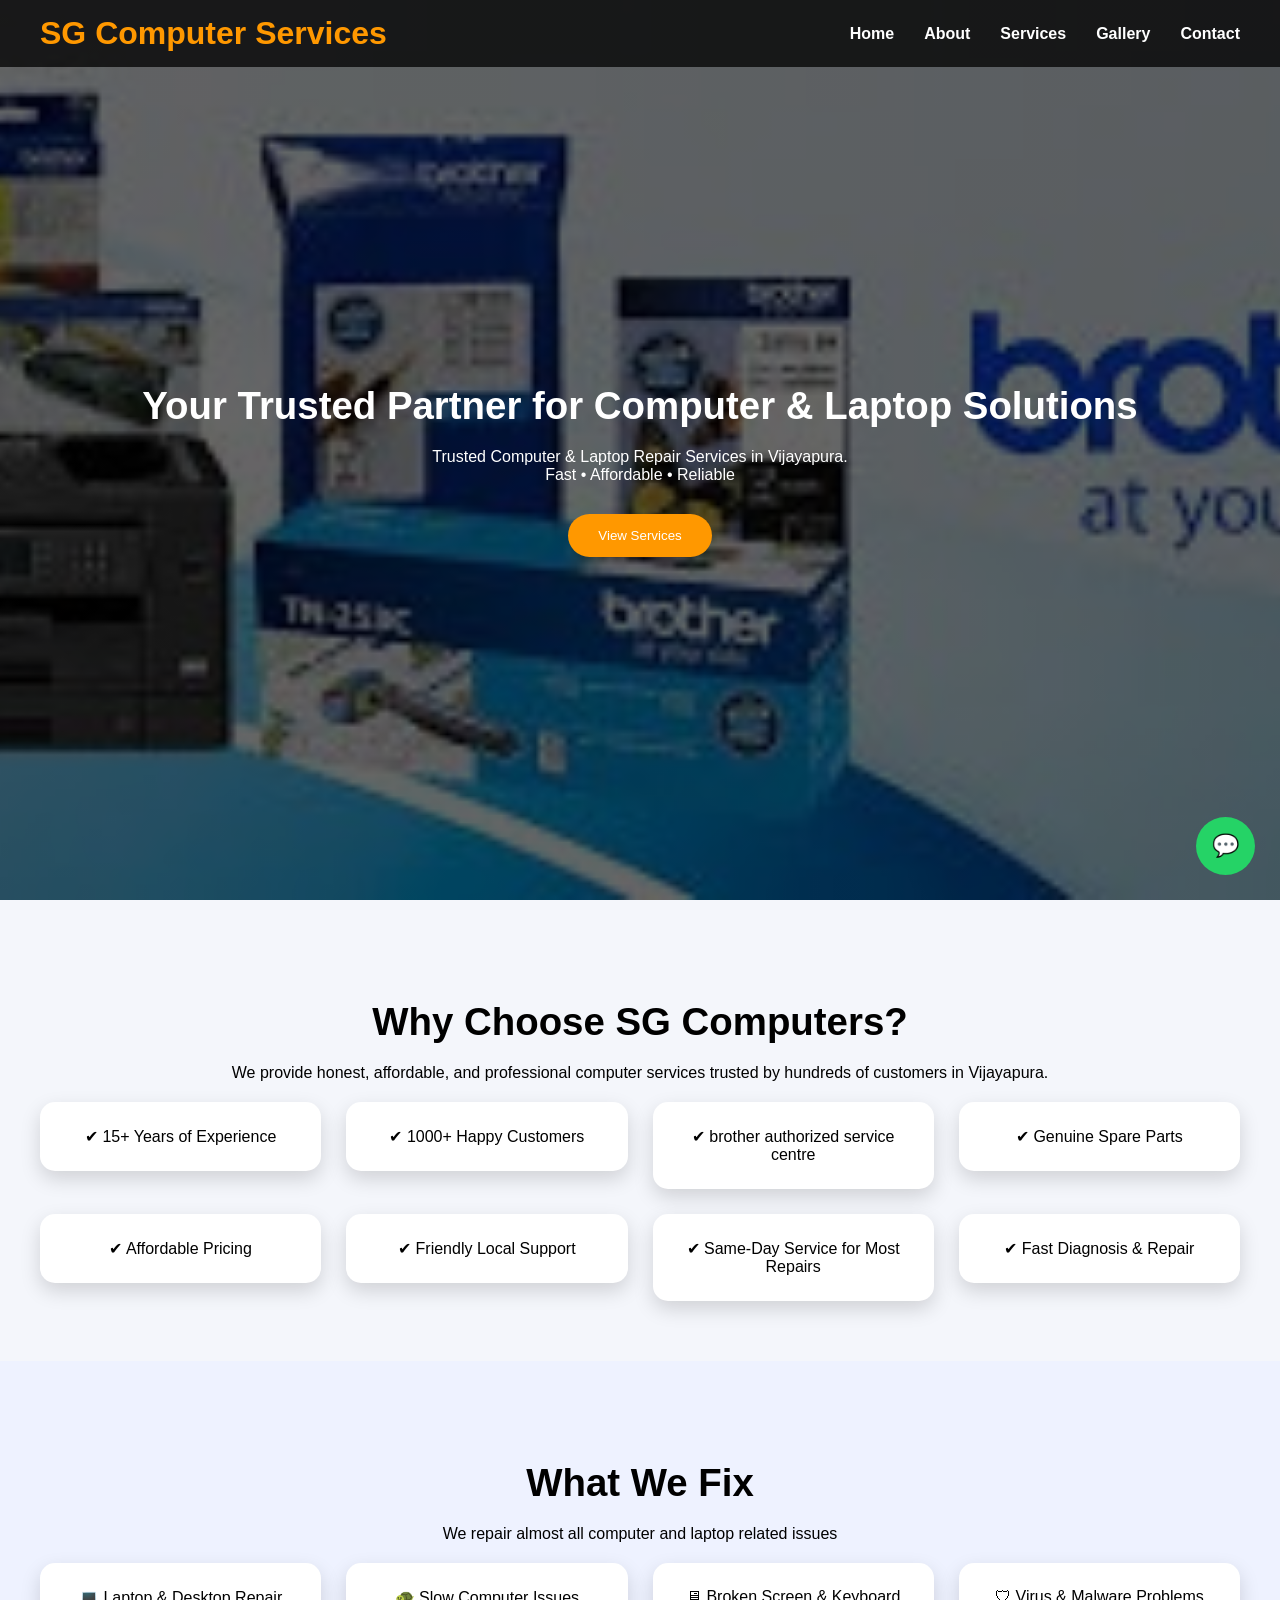
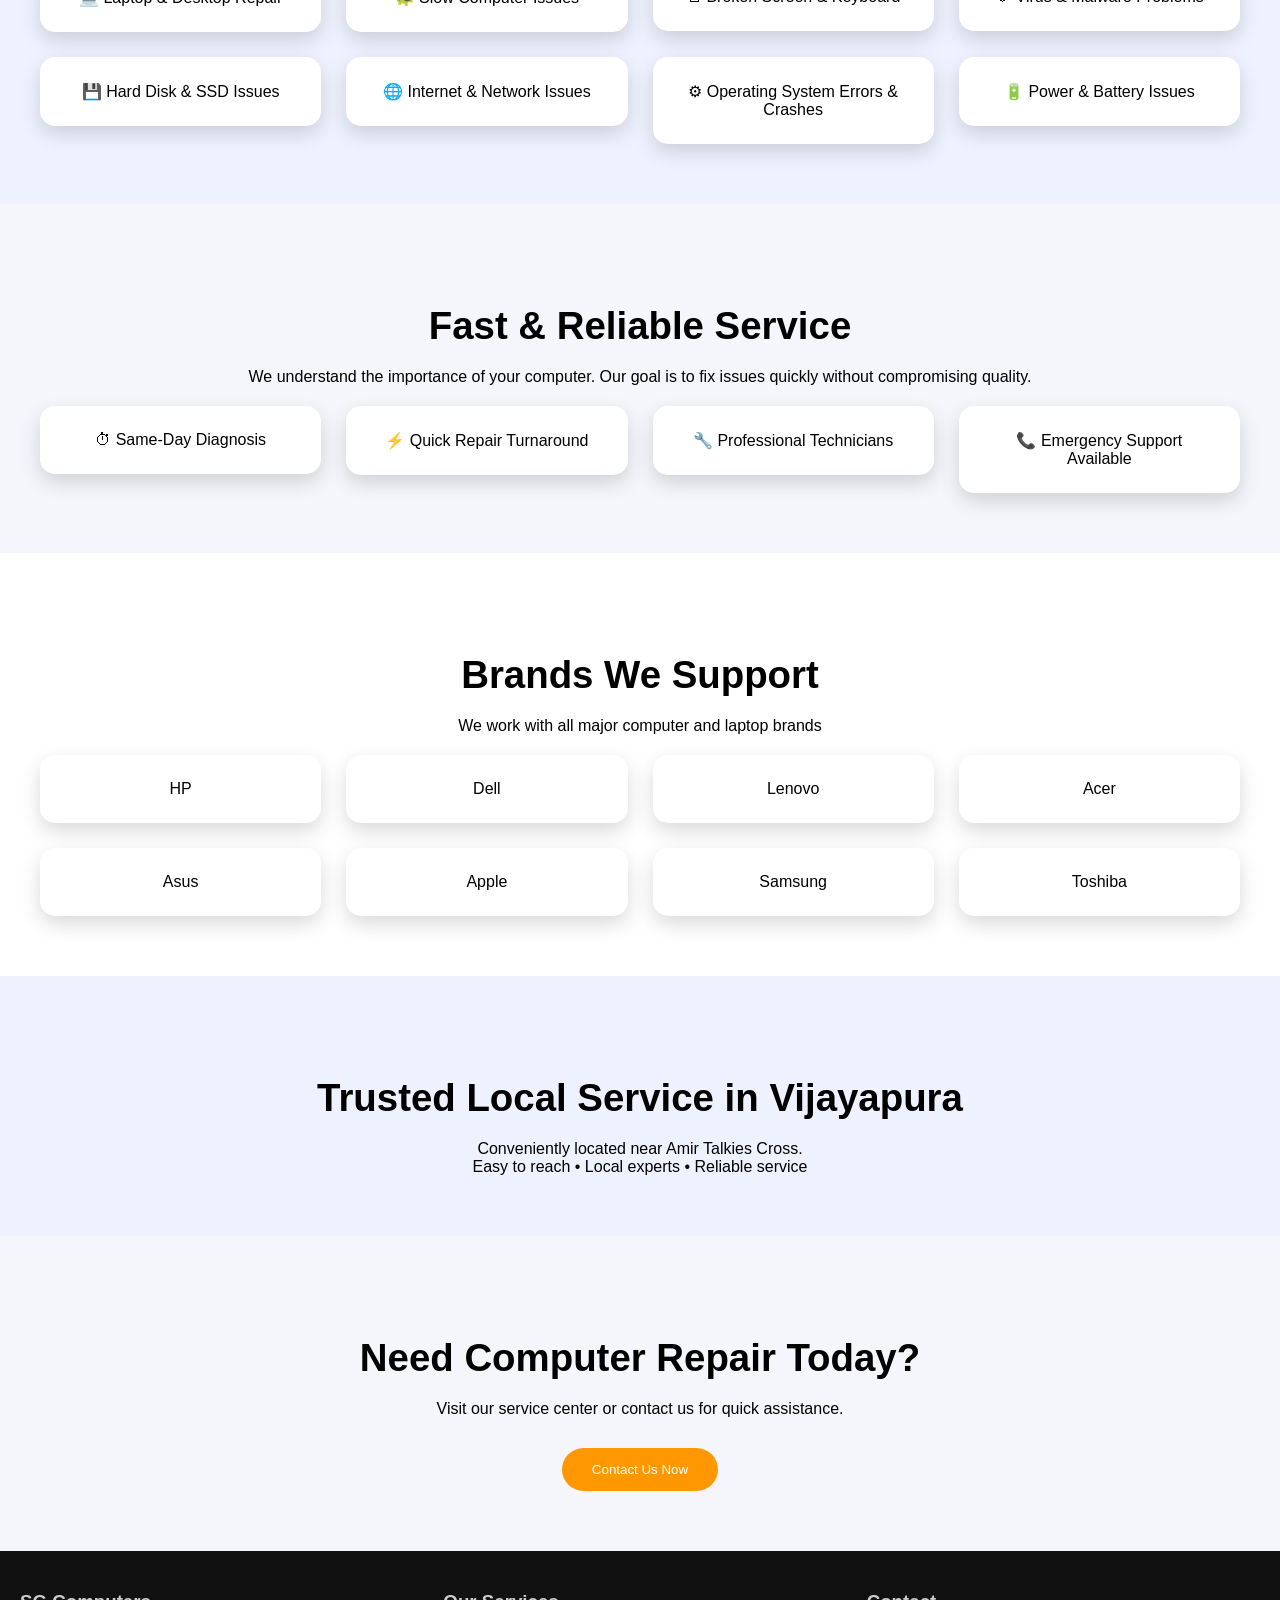
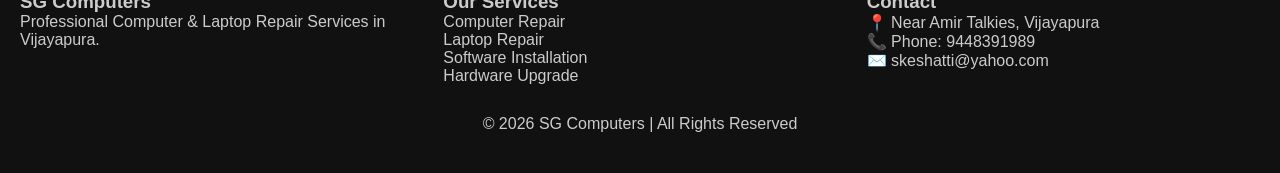
<file: index.html>
<!DOCTYPE html>
<html lang="en">
<head>
<meta charset="UTF-8">
<title>SG Computers | Home</title>
<meta name="viewport" content="width=device-width, initial-scale=1.0">
<link rel="stylesheet" href="style.css">
<script src="script.js" defer></script>
</head>

<body>

<!-- HEADER -->
<header>
    <h1>SG Computer Services</h1>
    <button class="menu-toggle" onclick="toggleMenu()" aria-label="Toggle navigation">
        <span></span>
        <span></span>
        <span></span>
    </button>
    <nav>
        <a href="index.html">Home</a>
        <a href="about.html">About</a>
        <a href="services.html">Services</a>
        <a href="gallery.html">Gallery</a>
        <a href="contact.html">Contact</a>
    </nav>
</header>

<!-- HERO / HOME -->
<section class="home">
    <div>
        <h2>Your Trusted Partner for Computer & Laptop Solutions</h2>
        <p>
            Trusted Computer & Laptop Repair Services in Vijayapura.<br>
            Fast • Affordable • Reliable
        </p>
        <button class="btn" onclick="location.href='services.html'">
            View Services
        </button>
    </div>
</section>

<!-- WHY CHOOSE US -->
<section>
    <h2>Why Choose SG Computers?</h2>
    <p>
        We provide honest, affordable, and professional computer services
        trusted by hundreds of customers in Vijayapura.
    </p>

    <div class="services-box">
        <div class="service">✔ 15+ Years of Experience</div>
        <div class="service">✔ 1000+ Happy Customers</div>
        <div class="service">✔ brother authorized service centre</div>
        <div class="service">✔ Genuine Spare Parts</div>
        <div class="service">✔ Affordable Pricing</div>
        <div class="service">✔ Friendly Local Support</div>
        <div class="service">✔ Same-Day Service for Most Repairs</div>
        <div class="service">✔ Fast Diagnosis & Repair</div>
    </div>
</section>

<!-- WHAT WE FIX -->
<section style="background:#eef2ff;">
    <h2>What We Fix</h2>
    <p>We repair almost all computer and laptop related issues</p>

    <div class="services-box">
        <div class="service">💻 Laptop & Desktop Repair</div>
        <div class="service">🐢 Slow Computer Issues</div>
        <div class="service">🖥 Broken Screen & Keyboard</div>
        <div class="service">🛡 Virus & Malware Problems</div>
        <div class="service">💾 Hard Disk & SSD Issues</div>
        <div class="service">🌐 Internet & Network Issues</div>
        <div class="service">⚙ Operating System Errors & Crashes</div>
        <div class="service">🔋 Power & Battery Issues</div>
    </div>
</section>

<!-- SERVICE HIGHLIGHT -->
<section>
    <h2>Fast & Reliable Service</h2>
    <p>
        We understand the importance of your computer.
        Our goal is to fix issues quickly without compromising quality.
    </p>

    <div class="services-box">
        <div class="service">⏱ Same-Day Diagnosis</div>
        <div class="service">⚡ Quick Repair Turnaround</div>
        <div class="service">🔧 Professional Technicians</div>
        <div class="service">📞 Emergency Support Available</div>
    </div>
</section>

<!-- BRANDS -->
<section style="background:#fff;">
    <h2>Brands We Support</h2>
    <p>
        We work with all major computer and laptop brands
    </p>

    <div class="services-box">
        <div class="service">HP</div>
        <div class="service">Dell</div>
        <div class="service">Lenovo</div>
        <div class="service">Acer</div>
        <div class="service">Asus</div>
        <div class="service">Apple</div>
        <div class="service">Samsung</div>
        <div class="service">Toshiba</div>
    </div>
</section>

<!-- LOCAL TRUST -->
<section style="background:#eef2ff;">
    <h2>Trusted Local Service in Vijayapura</h2>
    <p>
        Conveniently located near Amir Talkies Cross.<br>
        Easy to reach • Local experts • Reliable service
    </p>
</section>

<!-- CALL TO ACTION -->
<section>
    <h2>Need Computer Repair Today?</h2>
    <p>
        Visit our service center or contact us for quick assistance.
    </p>

    <button class="btn" onclick="location.href='contact.html'">
        Contact Us Now
    </button>
</section>

<!-- FOOTER -->
<footer>
    <div class="footer-grid">
        <div>
            <h3>SG Computers</h3>
            <p>
                Professional Computer & Laptop Repair Services
                in Vijayapura.
            </p>
        </div>

        <div>
            <h3>Our Services</h3>
            <p>Computer Repair</p>
            <p>Laptop Repair</p>
            <p>Software Installation</p>
            <p>Hardware Upgrade</p>
        </div>

        <div>
            <h3>Contact</h3>
            <p>📍 Near Amir Talkies, Vijayapura</p>
            <p>📞 Phone: 9448391989</p>
            <p>✉️ skeshatti@yahoo.com</p>
        </div>
    </div>

    <div class="footer-bottom">
        © 2026 SG Computers | All Rights Reserved
    </div>
</footer>

<!-- WHATSAPP -->
<a class="whatsapp" href="https://wa.me/919448391989" target="_blank">💬</a>

</body>
</html>
</file>
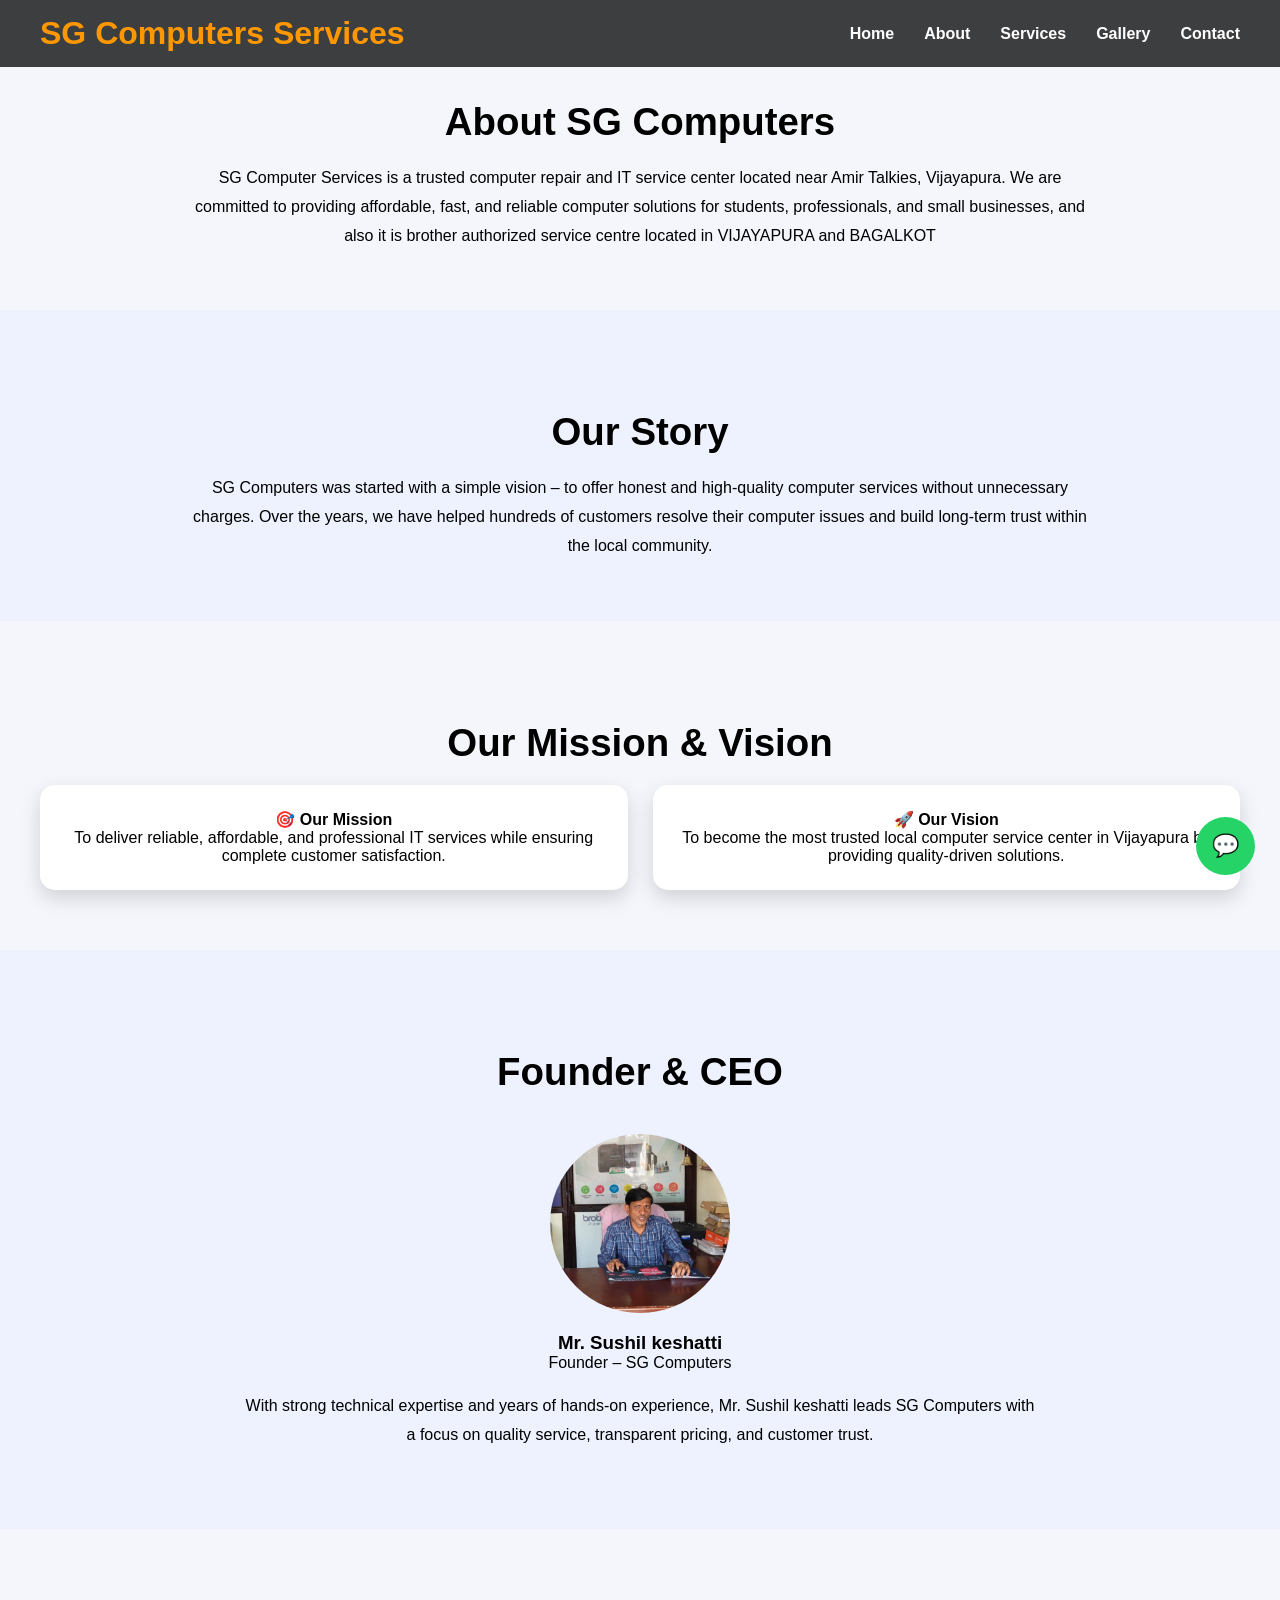
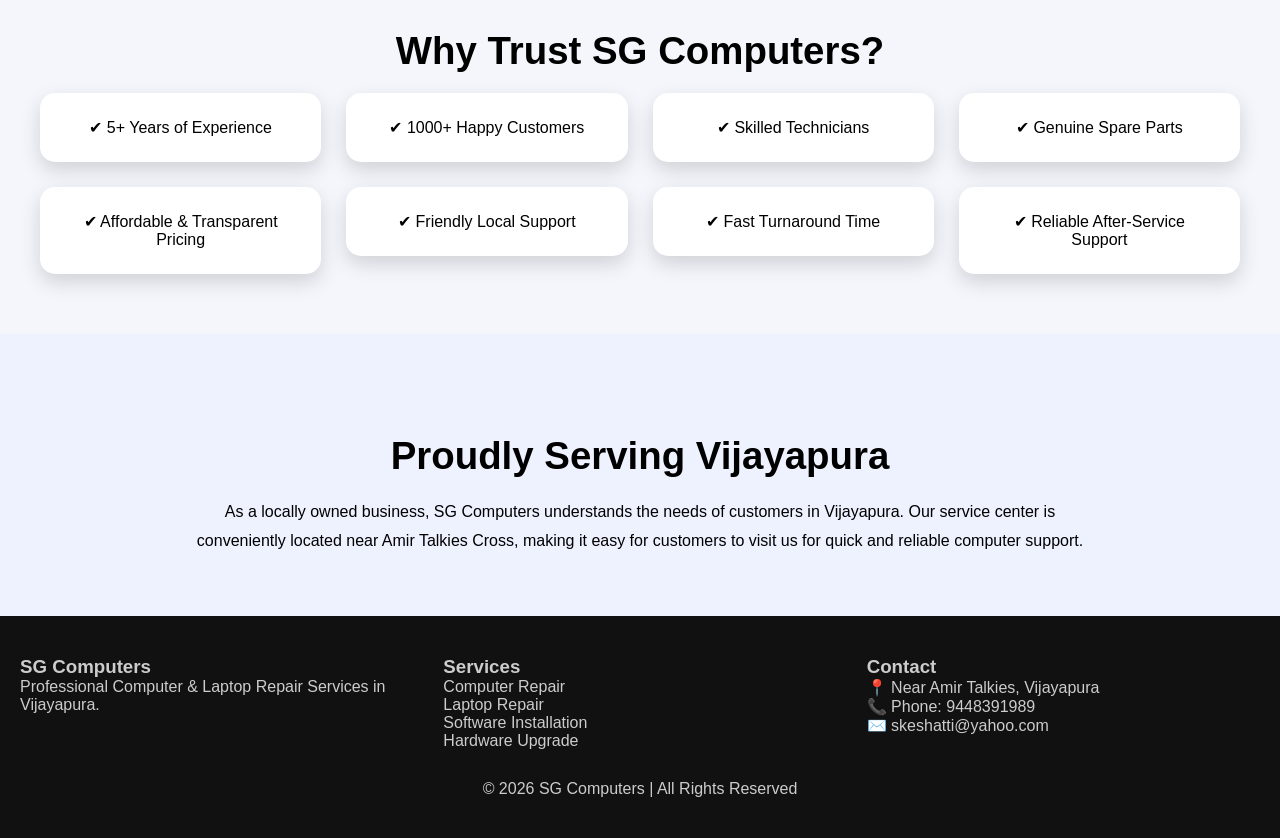
<file: about.html>
<!DOCTYPE html>
<html lang="en">
<head>
<meta charset="UTF-8">
<title>About Us | SG Computers</title>
<meta name="viewport" content="width=device-width, initial-scale=1.0">
<link rel="stylesheet" href="style.css">
<script src="script.js" defer></script>
</head>

<body>

<!-- HEADER -->
<header>
    <h1>SG Computers Services</h1>
    <button class="menu-toggle" onclick="toggleMenu()" aria-label="Toggle navigation">
        <span></span>
        <span></span>
        <span></span>
    </button>
    <nav>
        <a href="index.html">Home</a>
        <a href="about.html">About</a>
        <a href="services.html">Services</a>
        <a href="gallery.html">Gallery</a>
        <a href="contact.html">Contact</a>
    </nav>
</header>

<!-- ABOUT INTRO -->
<section>
    <h2>About SG Computers</h2>
    <p style="max-width:900px; margin:auto; line-height:1.8;">
        SG Computer Services is a trusted computer repair and IT service center
        located near Amir Talkies, Vijayapura. We are committed to providing
        affordable, fast, and reliable computer solutions for students,
        professionals, and small businesses, and also it is brother authorized service centre located in VIJAYAPURA and BAGALKOT
    </p>
</section>

<!-- OUR STORY -->
<section style="background:#eef2ff;">
    <h2>Our Story</h2>
    <p style="max-width:900px; margin:auto; line-height:1.8;">
        SG Computers was started with a simple vision – to offer honest and
        high-quality computer services without unnecessary charges.
        Over the years, we have helped hundreds of customers resolve their
        computer issues and build long-term trust within the local community.
    </p>
</section>

<!-- MISSION & VISION -->
<section>
    <h2>Our Mission & Vision</h2>

    <div class="services-box">
        <div class="service">
            <h4>🎯 Our Mission</h4>
            <p>
                To deliver reliable, affordable, and professional IT services
                while ensuring complete customer satisfaction.
            </p>
        </div>

        <div class="service">
            <h4>🚀 Our Vision</h4>
            <p>
                To become the most trusted local computer service center
                in Vijayapura by providing quality-driven solutions.
            </p>
        </div>
    </div>
</section>

<!-- FOUNDER -->
<section style="background:#eef2ff;">
    <h2>Founder & CEO</h2>

    <img src="ceo.jpg" alt="CEO SG Computers"
         style="width:180px; border-radius:50%; margin-top:20px;">

    <h3 style="margin-top:15px;">Mr. Sushil keshatti</h3>
    <p>Founder – SG Computers</p>

    <p style="max-width:800px; margin:20px auto; line-height:1.8;">
        With strong technical expertise and years of hands-on experience,
        Mr. Sushil keshatti leads SG Computers with a focus on quality service,
        transparent pricing, and customer trust.
    </p>
</section>

<!-- WHY TRUST US -->
<section>
    <h2>Why Trust SG Computers?</h2>

    <div class="services-box">
        <div class="service">✔ 5+ Years of Experience</div>
        <div class="service">✔ 1000+ Happy Customers</div>
        <div class="service">✔ Skilled Technicians</div>
        <div class="service">✔ Genuine Spare Parts</div>
        <div class="service">✔ Affordable & Transparent Pricing</div>
        <div class="service">✔ Friendly Local Support</div>
        <div class="service">✔ Fast Turnaround Time</div>
        <div class="service">✔ Reliable After-Service Support</div>
    </div>
</section>

<!-- LOCAL PRESENCE -->
<section style="background:#eef2ff;">
    <h2>Proudly Serving Vijayapura</h2>
    <p style="max-width:900px; margin:auto; line-height:1.8;">
        As a locally owned business, SG Computers understands the needs of
        customers in Vijayapura. Our service center is conveniently located
        near Amir Talkies Cross, making it easy for customers to visit us
        for quick and reliable computer support.
    </p>
</section>

<!-- FOOTER -->
<footer>
    <div class="footer-grid">
        <div>
            <h3>SG Computers</h3>
            <p>
                Professional Computer & Laptop Repair Services
                in Vijayapura.
            </p>
        </div>

        <div>
            <h3>Services</h3>
            <p>Computer Repair</p>
            <p>Laptop Repair</p>
            <p>Software Installation</p>
            <p>Hardware Upgrade</p>
        </div>

        <div>
            <h3>Contact</h3>
            <p>📍 Near Amir Talkies, Vijayapura</p>
            <p>📞 Phone: 9448391989</p>
            <p>✉️ skeshatti@yahoo.com</p>
        </div>
    </div>

    <div class="footer-bottom">
        © 2026 SG Computers | All Rights Reserved
    </div>
</footer>

<!-- WHATSAPP -->
<a class="whatsapp" href="https://wa.me/919448391989" target="_blank">💬</a>

</body>
</html>
</file>
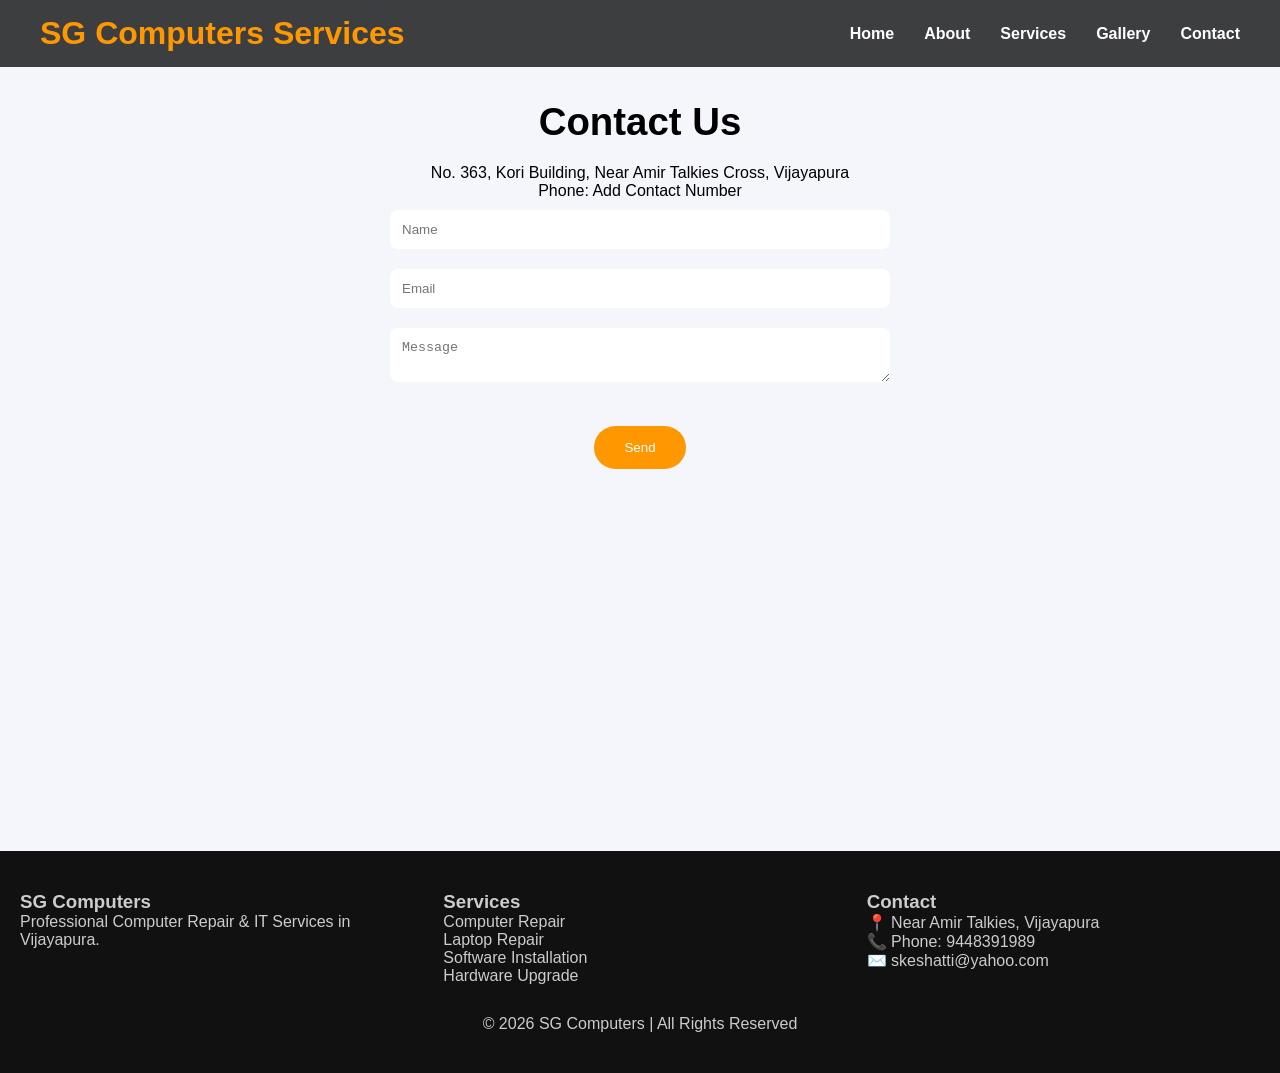
<file: contact.html>
<!DOCTYPE html>
<!--
This is a multi-line comment
-->

<html>
<head>
<title>Contact | SG Computers</title>
<link rel="stylesheet" href="style.css">
<script src="script.js" defer></script>
</head>
<body>

<header>
<h1>SG Computers Services</h1>
<button class="menu-toggle" onclick="toggleMenu()" aria-label="Toggle navigation">
<span></span>
<span></span>
<span></span>
</button>
<nav>
<a href="index.html">Home</a>
<a href="about.html">About</a>
<a href="services.html">Services</a>
<a href="gallery.html">Gallery</a>
<a href="contact.html">Contact</a>
</nav>
</header>

<section>
<h2>Contact Us</h2>

<div class="contact-box">
<p>No. 363, Kori Building, Near Amir Talkies Cross, Vijayapura</p>
<p>Phone: Add Contact Number</p>

<input type="text" placeholder="Name">
<input type="email" placeholder="Email">
<textarea placeholder="Message"></textarea>
<button class="btn" onclick="submitForm()">Send</button>
</div>

<br>
<iframe
src="https://www.google.com/maps?q=Amir+Talkies+Vijayapura&output=embed"
width="100%" height="300" style="border:0;">
</iframe>
</section>
<footer>
    <div class="footer-grid">
        <div>
            <h3>SG Computers</h3>
            <p>Professional Computer Repair & IT Services in Vijayapura.</p>
        </div>

        <div>
            <h3>Services</h3>
            <p>Computer Repair</p>
            <p>Laptop Repair</p>
            <p>Software Installation</p>
            <p>Hardware Upgrade</p>
        </div>

        <div>
            <h3>Contact</h3>
            <p>📍 Near Amir Talkies, Vijayapura</p>
            <p>📞 Phone: 9448391989</p>
            <p>✉️ skeshatti@yahoo.com</p>
        </div>
    </div>

    <div class="footer-bottom">
        © 2026 SG Computers | All Rights Reserved
    </div>
</footer>

</body>
</html>
</file>
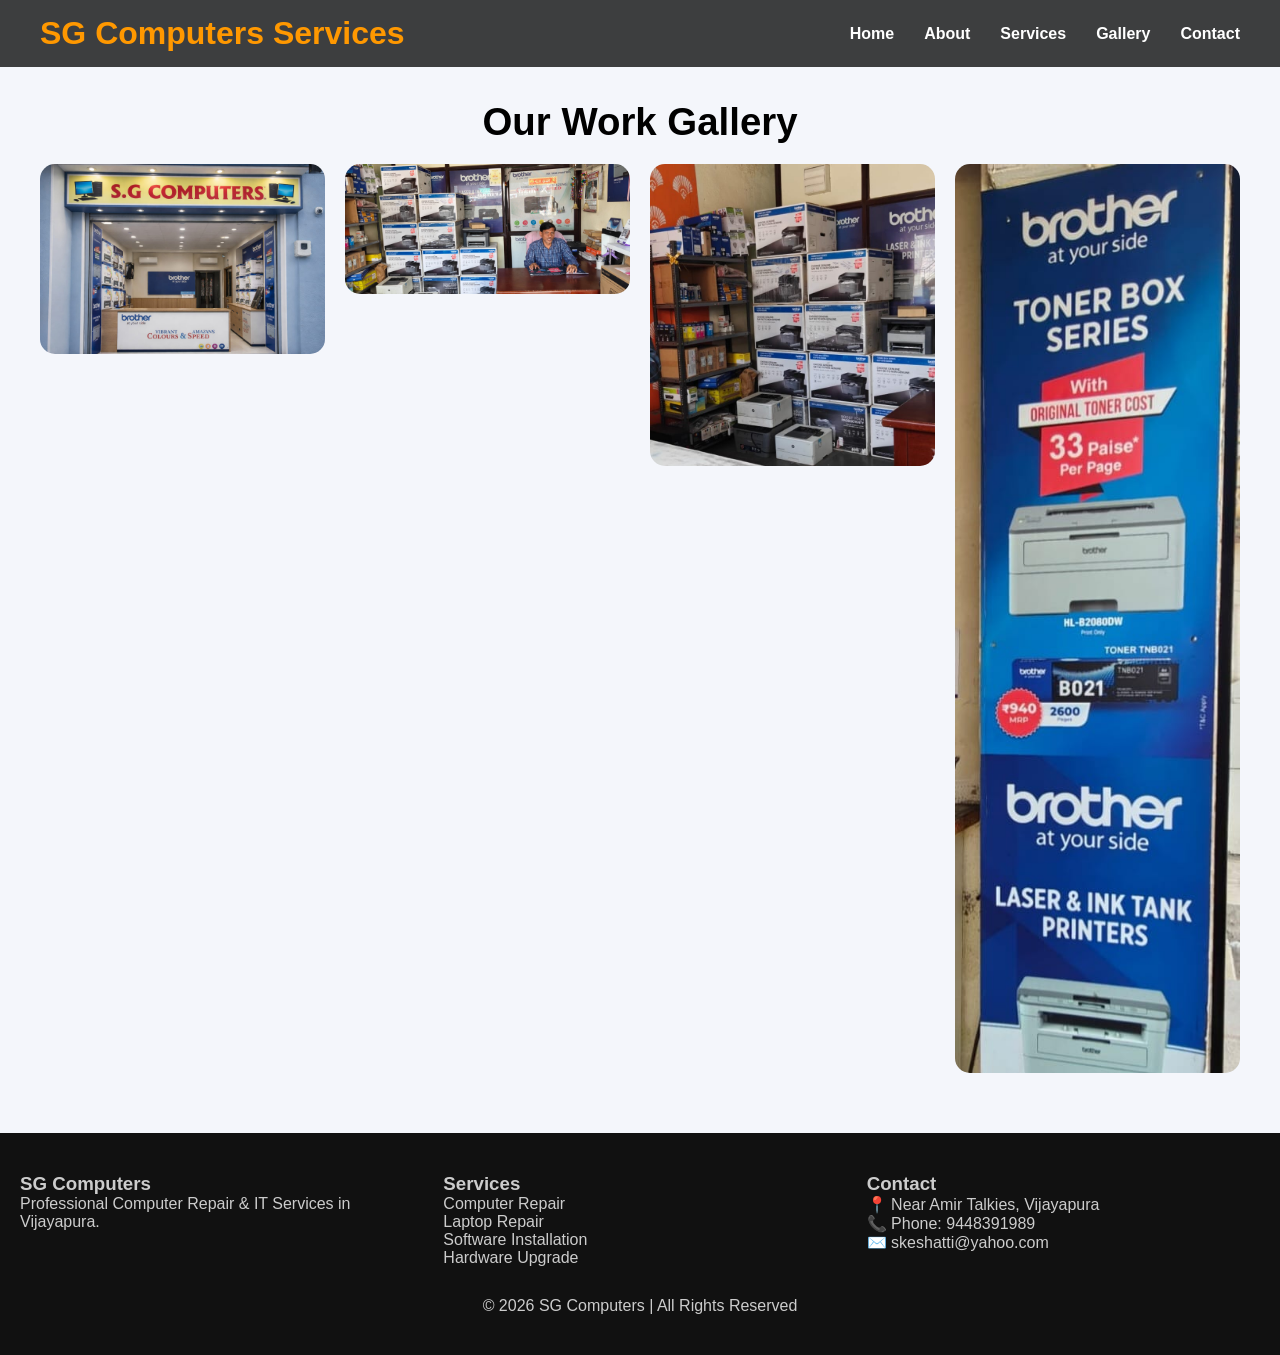
<file: gallery.html>
<!DOCTYPE html>
<html>
<head>
<title>Gallery | SG Computers</title>
<link rel="stylesheet" href="style.css">
<script src="script.js" defer></script>
</head>
<body>

<header>
<h1>SG Computers Services</h1>
<button class="menu-toggle" onclick="toggleMenu()" aria-label="Toggle navigation">
<span></span>
<span></span>
<span></span>
</button>
<nav>
<a href="index.html">Home</a>
<a href="about.html">About</a>
<a href="services.html">Services</a>
<a href="gallery.html">Gallery</a>
<a href="contact.html">Contact</a>
</nav>
</header>

<section>
<h2>Our Work Gallery</h2>

<div class="gallery-grid">
<img src="photo1.jpeg">
<img src="photo2.jpeg">
<img src="photo3.jpeg">
<img src="photo4.jpeg">
</div>
</section>
<footer>
    <div class="footer-grid">
        <div>
            <h3>SG Computers</h3>
            <p>Professional Computer Repair & IT Services in Vijayapura.</p>
        </div>

        <div>
            <h3>Services</h3>
            <p>Computer Repair</p>
            <p>Laptop Repair</p>
            <p>Software Installation</p>
            <p>Hardware Upgrade</p>
        </div>

        <div>
            <h3>Contact</h3>
            <p>📍 Near Amir Talkies, Vijayapura</p>
            <p>📞 Phone: 9448391989</p>
            <p>✉️ skeshatti@yahoo.com</p>
        </div>
    </div>

    <div class="footer-bottom">
        © 2026 SG Computers | All Rights Reserved
    </div>
</footer>

</body>
</html>
</file>
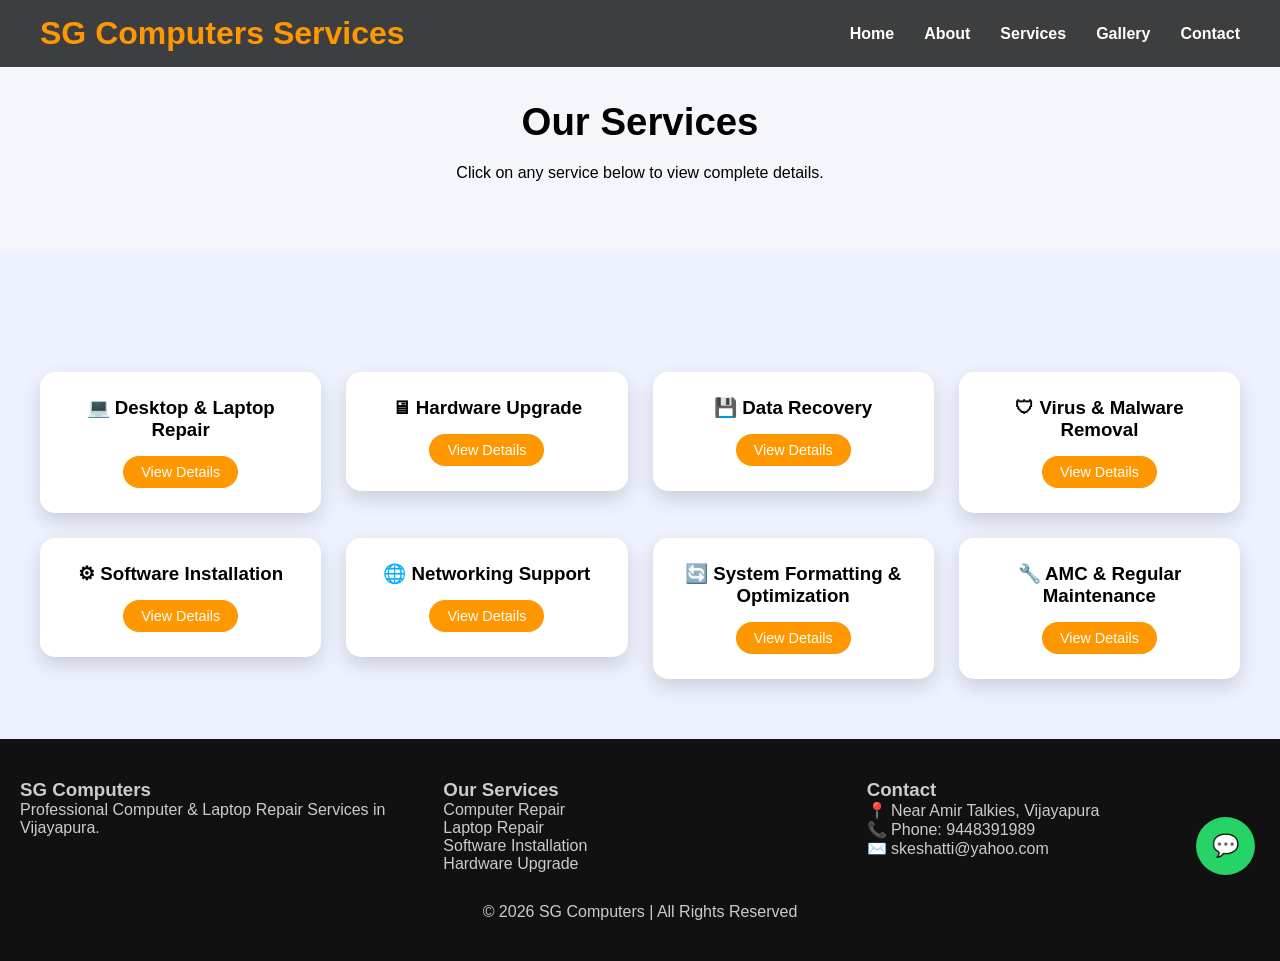
<file: services.html>
<!DOCTYPE html>
<html lang="en">
<head>
<meta charset="UTF-8">
<title>Services | SG Computers</title>
<meta name="viewport" content="width=device-width, initial-scale=1.0">
<link rel="stylesheet" href="style.css">
<script src="script.js"></script>
</head>

<body>

<header>
    <h1>SG Computers Services</h1>
    <button class="menu-toggle" onclick="toggleMenu()" aria-label="Toggle navigation">
        <span></span>
        <span></span>
        <span></span>
    </button>
    <nav>
        <a href="index.html">Home</a>
        <a href="about.html">About</a>
        <a href="services.html">Services</a>
        <a href="gallery.html">Gallery</a>
        <a href="contact.html">Contact</a>
    </nav>
</header>

<section>
    <h2>Our Services</h2>
    <p style="max-width:900px; margin: 10px auto;">
        Click on any service below to view complete details.
    </p>
</section>

<section style="background:#eef2ff;">
<div class="services-box">

<!-- SERVICE 1 -->
<div class="service">
<h3>💻 Desktop & Laptop Repair</h3>
<button onclick="toggleDetails('s1')">View Details</button>
<div class="service-details" id="s1">
We fix power issues, display problems, motherboard faults,
keyboard issues, overheating, and performance problems
for all major laptop and desktop brands.
</div>
</div>

<!-- SERVICE 2 -->
<div class="service">
<h3>🖥 Hardware Upgrade</h3>
<button onclick="toggleDetails('s2')">View Details</button>
<div class="service-details" id="s2">
Upgrade RAM, SSD, HDD, graphics cards, and other components
to significantly boost system speed and performance.
</div>
</div>

<!-- SERVICE 3 -->
<div class="service">
<h3>💾 Data Recovery</h3>
<button onclick="toggleDetails('s3')">View Details</button>
<div class="service-details" id="s3">
Recover lost data from formatted drives, corrupted disks,
pen drives, memory cards, and accidental deletions.
</div>
</div>

<!-- SERVICE 4 -->
<div class="service">
<h3>🛡 Virus & Malware Removal</h3>
<button onclick="toggleDetails('s4')">View Details</button>
<div class="service-details" id="s4">
Complete virus removal, malware cleaning, spyware protection,
and antivirus installation for long-term security.
</div>
</div>

<!-- SERVICE 5 -->
<div class="service">
<h3>⚙ Software Installation</h3>
<button onclick="toggleDetails('s5')">View Details</button>
<div class="service-details" id="s5">
Windows OS installation, driver setup, MS Office,
design software, programming tools, and other applications.
</div>
</div>

<!-- SERVICE 6 -->
<div class="service">
<h3>🌐 Networking Support</h3>
<button onclick="toggleDetails('s6')">View Details</button>
<div class="service-details" id="s6">
Internet setup, Wi-Fi router configuration, LAN setup,
and basic office/home networking solutions.
</div>
</div>

<!-- SERVICE 7 -->
<div class="service">
<h3>🔄 System Formatting & Optimization</h3>
<button onclick="toggleDetails('s7')">View Details</button>
<div class="service-details" id="s7">
Full system format, OS reinstall, performance tuning,
and optimization to restore speed and stability.
</div>
</div>

<!-- SERVICE 8 -->
<div class="service">
<h3>🔧 AMC & Regular Maintenance</h3>
<button onclick="toggleDetails('s8')">View Details</button>
<div class="service-details" id="s8">
Annual Maintenance Contracts for offices and businesses,
including regular system checkups and priority support.
</div>
</div>

</div>
</section>

<footer>
    <div class="footer-grid">
        <div>
            <h3>SG Computers</h3>
            <p>
                Professional Computer & Laptop Repair Services
                in Vijayapura.
            </p>
        </div>

        <div>
            <h3>Our Services</h3>
            <p>Computer Repair</p>
            <p>Laptop Repair</p>
            <p>Software Installation</p>
            <p>Hardware Upgrade</p>
        </div>

        <div>
            <h3>Contact</h3>
            <p>📍 Near Amir Talkies, Vijayapura</p>
            <p>📞 Phone: 9448391989</p>
            <p>✉️ skeshatti@yahoo.com</p>
        </div>
    </div>

    <div class="footer-bottom">
        © 2026 SG Computers | All Rights Reserved
    </div>
</footer>

<a class="whatsapp" href="https://wa.me/919448391989" target="_blank">💬</a>

</body>
</html>
</file>
<file: style.css>
*{
    margin:0;
    padding:0;
    box-sizing:border-box;
}

body{
    font-family:'Segoe UI', sans-serif;
    background:#f4f6fb;
}

header{
    position:fixed;
    top:0;
    width:100%;
    background:rgba(0,0,0,0.75);
    padding:15px 40px;
    display:flex;
    justify-content:space-between;
    align-items:center;
    z-index:1000;
}

header h1{
    color:#ff9800;
}

.menu-toggle{
    display:none;
    background:none;
    border:none;
    cursor:pointer;
    flex-direction:column;
    gap:5px;
}

.menu-toggle span{
    width:26px;
    height:3px;
    background:#fff;
    border-radius:2px;
    display:block;
}

nav{
    display:flex;
    align-items:center;
    gap:10px;
}

nav a{
    color:white;
    text-decoration:none;
    margin-left:20px;
    font-weight:bold;
}

nav a:hover{
    color:#ff9800;
}

section{
    padding:100px 40px 60px;
    text-align:center;
}

h2{
    font-size:2.4rem;
    margin-bottom:20px;
}

.btn{
    background:#ff9800;
    border:none;
    padding:14px 30px;
    border-radius:30px;
    color:white;
    cursor:pointer;
    margin-top: 30px;
}

.btn:hover{
    background:#e68900;
}

/* HOME */
.home{
    height:100vh;
    background:
    linear-gradient(rgba(0,0,0,0.6),rgba(0,0,0,0.6)),
    url('images (2).jpg') center/cover no-repeat;
    color:white;
    display:flex;
    justify-content:center;
    align-items:center;
    text-align:center;
}

/* SERVICES */
.services-box{
    display:grid;
    grid-template-columns:repeat(auto-fit,minmax(250px,1fr));
    gap:25px;
    margin-top:20px;
    align-items: start;
}

.service{
    background:white;
    padding:25px;
    border-radius:15px;
    box-shadow:0 8px 20px rgba(0,0,0,0.15);
}

/* GALLERY */
.gallery-grid{
    display:grid;
    grid-template-columns:repeat(auto-fit,minmax(220px,1fr));
    gap:20px;
}

.gallery-grid img{
    width:100%;
    border-radius:15px;
}

/* CONTACT */
.contact-box{
    max-width:500px;
    margin:auto;
}

.contact-box input,
.contact-box textarea{
    width:100%;
    padding:12px;
    margin:10px 0;
    border-radius:8px;
    border:none;
}

/* FOOTER */
footer{
    background:#111;
    color:#ccc;
    padding:40px 20px;
}

.footer-grid{
    display:grid;
    grid-template-columns:repeat(auto-fit,minmax(250px,1fr));
    gap:30px;
}

.footer-bottom{
    text-align:center;
    margin-top:30px;
}

/* WHATSAPP */
.whatsapp{
    position:fixed;
    bottom:25px;
    right:25px;
    background:#25D366;
    color:white;
    padding:16px;
    border-radius:50%;
    text-decoration:none;
    font-size:22px;
}

/* SERVICE DETAILS TOGGLE */
.service-details {
    display: none;
    margin-top: 12px;
    font-size: 0.95rem;
    line-height: 1.7;
    color: #444;
}

@media screen and (max-width: 900px) {
    header {
        padding: 12px 18px;
    }

    nav {
        position: absolute;
        top: 72px;
        right: 0;
        left: 0;
        background: rgba(0, 0, 0, 0.95);
        flex-direction: column;
        align-items: flex-start;
        max-height: 0;
        overflow: hidden;
        transition: max-height 0.25s ease-in-out;
    }

    nav.show {
        max-height: 420px;
    }

    nav a {
        margin: 10px 18px;
        padding: 10px 0;
        width: calc(100% - 36px);
        border-bottom: 1px solid rgba(255, 255, 255, 0.16);
    }

    .menu-toggle {
        display: flex;
    }

    section {
        padding: 100px 16px 60px;
    }
}

.service button {
    margin-top: 15px;
    background: #ff9800;
    border: none;
    padding: 8px 18px;
    border-radius: 20px;
    color: white;
    cursor: pointer;
    font-size: 0.9rem;
}

.service button:hover {
    background: #e68900;
}
</file>
